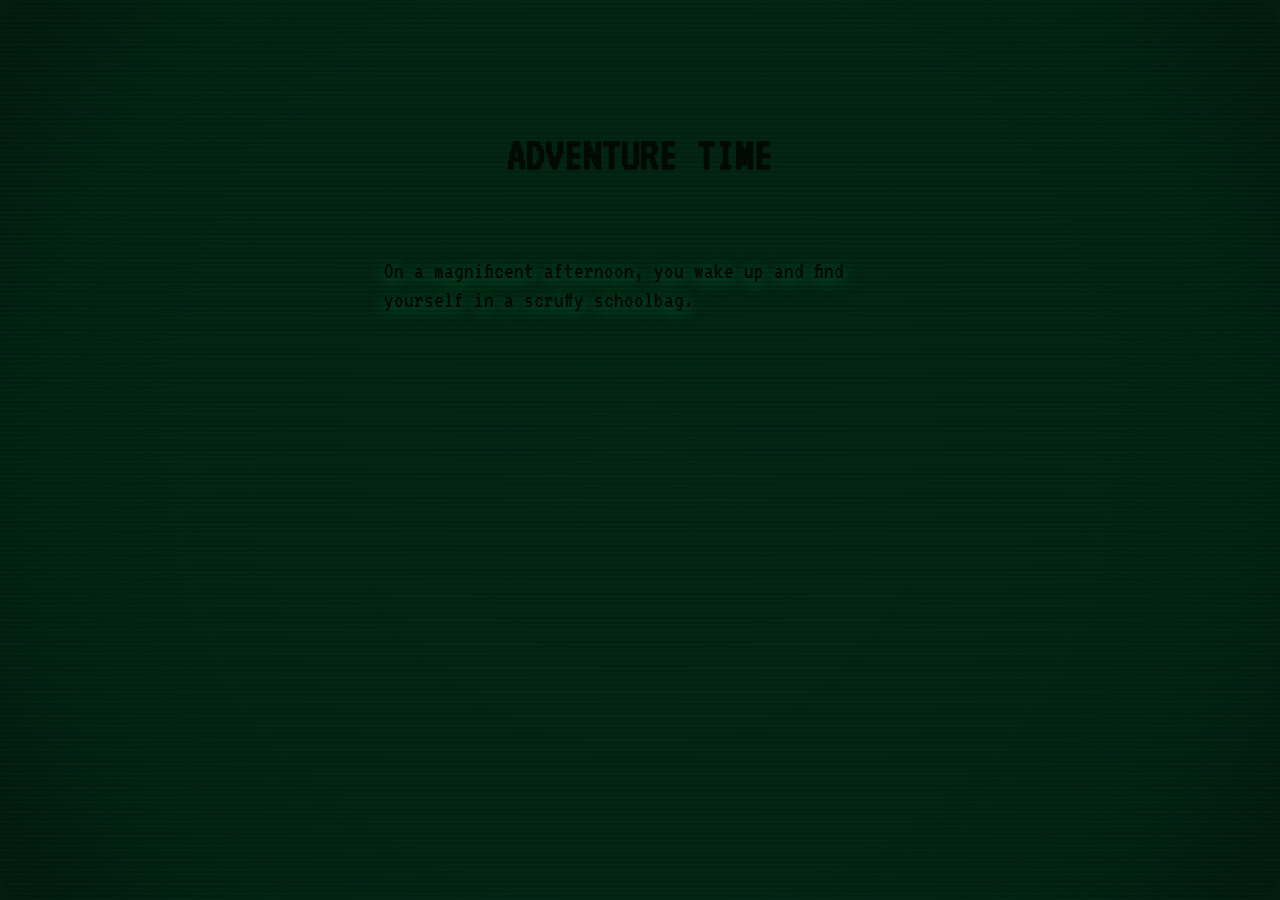
<file: adventure.html>
<!DOCTYPE html>
<html lang="en">

<head>
    <meta charset="utf-8">

    <!-- Always force latest IE rendering engine (even in intranet) & Chrome Frame
		Remove this if you use the .htaccess -->
    <meta http-equiv="X-UA-Compatible" content="IE=edge,chrome=1">

    <title>Adventure Time</title>
    <meta name="description" content="">
    <meta name="author" content="Kate">

    <meta name="viewport" content="width=device-width; initial-scale=1.0">

    <!-- Replace favicon.ico & apple-touch-icon.png in the root of your domain and delete these references -->

    <link rel="stylesheet" href="css/adventure.css">
</head>

<body>
<!-- <div class="emblem">
   
</div> -->
<div class="frame ">
    <h1>Adventure Time</h1>
    <div class="output " id="content">
       
    </div>
<div class="piece scanlines noclick"></div>
<div class="piece glow noclick"></div>
</div>
</body>
<script src="js/vendor/jquery.min.js"></script>
<!-- <script src="js/vendor/seedrandom.js"></script>
<script src="js/tracery/mods-eng-basic.js"></script> -->
<script src="js/tracery.min.js"></script>
<script src="js/adventure.js"></script>

</html>
</file>
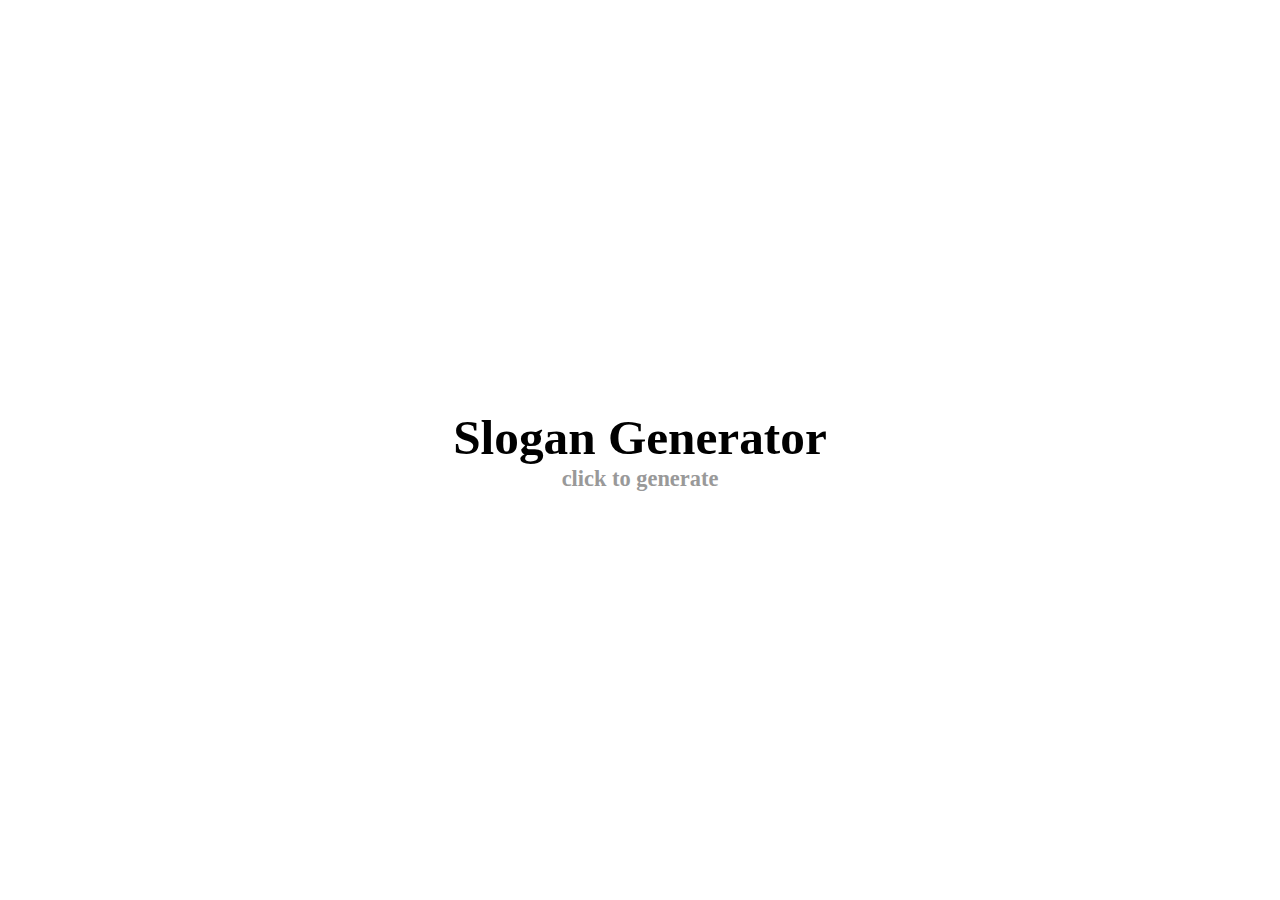
<file: slogan.html>
<!DOCTYPE html>
<html lang="en">
<head>
    <meta charset="UTF-8">
    <meta name="viewport" content="width=device-width, initial-scale=1.0">
    <meta http-equiv="X-UA-Compatible" content="ie=edge">
    <!-- <style ></style> -->
    <link rel="icon" href="./favicon.ico">
    <link rel="stylesheet" href="css/sloganstyle.css">
   
    <!-- <script type="text/paperscript" canvas="canvas"> -->
    <title>Slogan Generator</title>
</head>
<body id="main">
  <div id="slo" class="slogan" onclick="generateNew()"></div>




    <script type="text/javascript" src="js/sloganapp.js"></script>
</body>
</html>
</file>
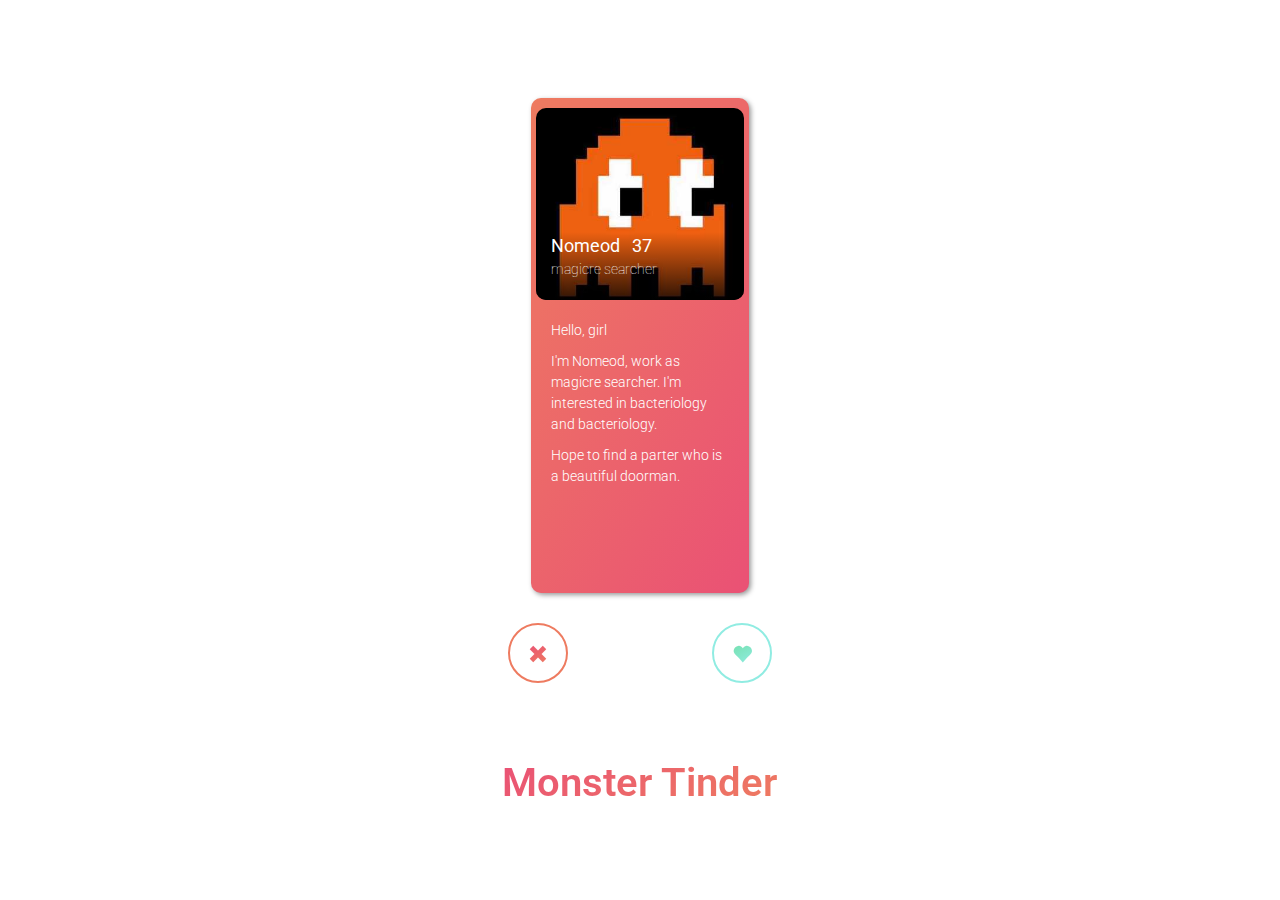
<file: monster/adventure.html>
<!DOCTYPE html>
<html lang="en">

<head>
    <meta charset="utf-8">

    <!-- Always force latest IE rendering engine (even in intranet) & Chrome Frame
		Remove this if you use the .htaccess -->
    <meta name="viewport" content="width=device-width, initial-scale=1.0">
    <meta http-equiv="X-UA-Compatible" content="ie=edge">
    <title>Adventure Time</title>
    <meta name="description" content="">
    <meta name="author" content="Kate">

    <meta name="viewport" content="width=device-width; initial-scale=1.0">
    <script src="js/vendor/jquery.min.js"></script>
    <link rel="stylesheet" type="text/css" href="css/bootstrap-theme.min.css">
    <link rel="stylesheet" type="text/css" href="css/bootstrap.min.css">
    <!-- Replace favicon.ico & apple-touch-icon.png in the root of your domain and delete these references -->
    <link rel="stylesheet" type="text/css" href="css/animate.css">
    <!-- <script src="https://code.jquery.com/jquery-3.2.1.slim.min.js" integrity="sha384-KJ3o2DKtIkvYIK3UENzmM7KCkRr/rE9/Qpg6aAZGJwFDMVNA/GpGFF93hXpG5KkN" crossorigin="anonymous"></script> -->

    <script src="js/jquery-3.2.1.min.js"></script>

    <script src="js/bootstrap.min.js" type="text/javascript"></script>

    <script src="js/jquery-ui.min.js"></script>
    <link rel="stylesheet" type="text/css" href="css/adventure.css">
</head>

<body>
    <!-- <div class="emblem">
   
</div> -->
    <div class="row bigcon">
        <div id="content" class="card col-sm-offset-4 col-lg-offset-5 col-lg-2 col-sm-4 ">
        </div>
    </div>
    <div class="row ">
        <div class="col-sm-offset-4 col-sm-4 btnlist ">
            <div class="col-sm-6 btncon">
                <div class="btnr cancel" onclick="moveleft()">
                    <span class="glyphicon glyphicon-remove" aria-hidden="true"></span>
                </div>
            </div>
            <div class="col-sm-6 btncon">
                <div class="btnr heart" onclick="moveright()">
                    <span class="glyphicon glyphicon-heart" aria-hidden="true"></span>
                </div>
            </div>


        </div>
    </div>
    <div class="row ">
       <div  class="col-sm-offset-4 col-sm-4" style="display: flex;justify-content: center; padding: 80px 0;"><span class=" title"> Monster Tinder</span></div>
        
       </div>

    <!-- j -->
</body>

<!-- <script src="js/vendor/seedrandom.js"></script>
<script src="js/tracery/mods-eng-basic.js"></script> -->
<script src="js/tracery.min.js"></script>
<script src="js/adventure.js"></script>

</html>
</file>
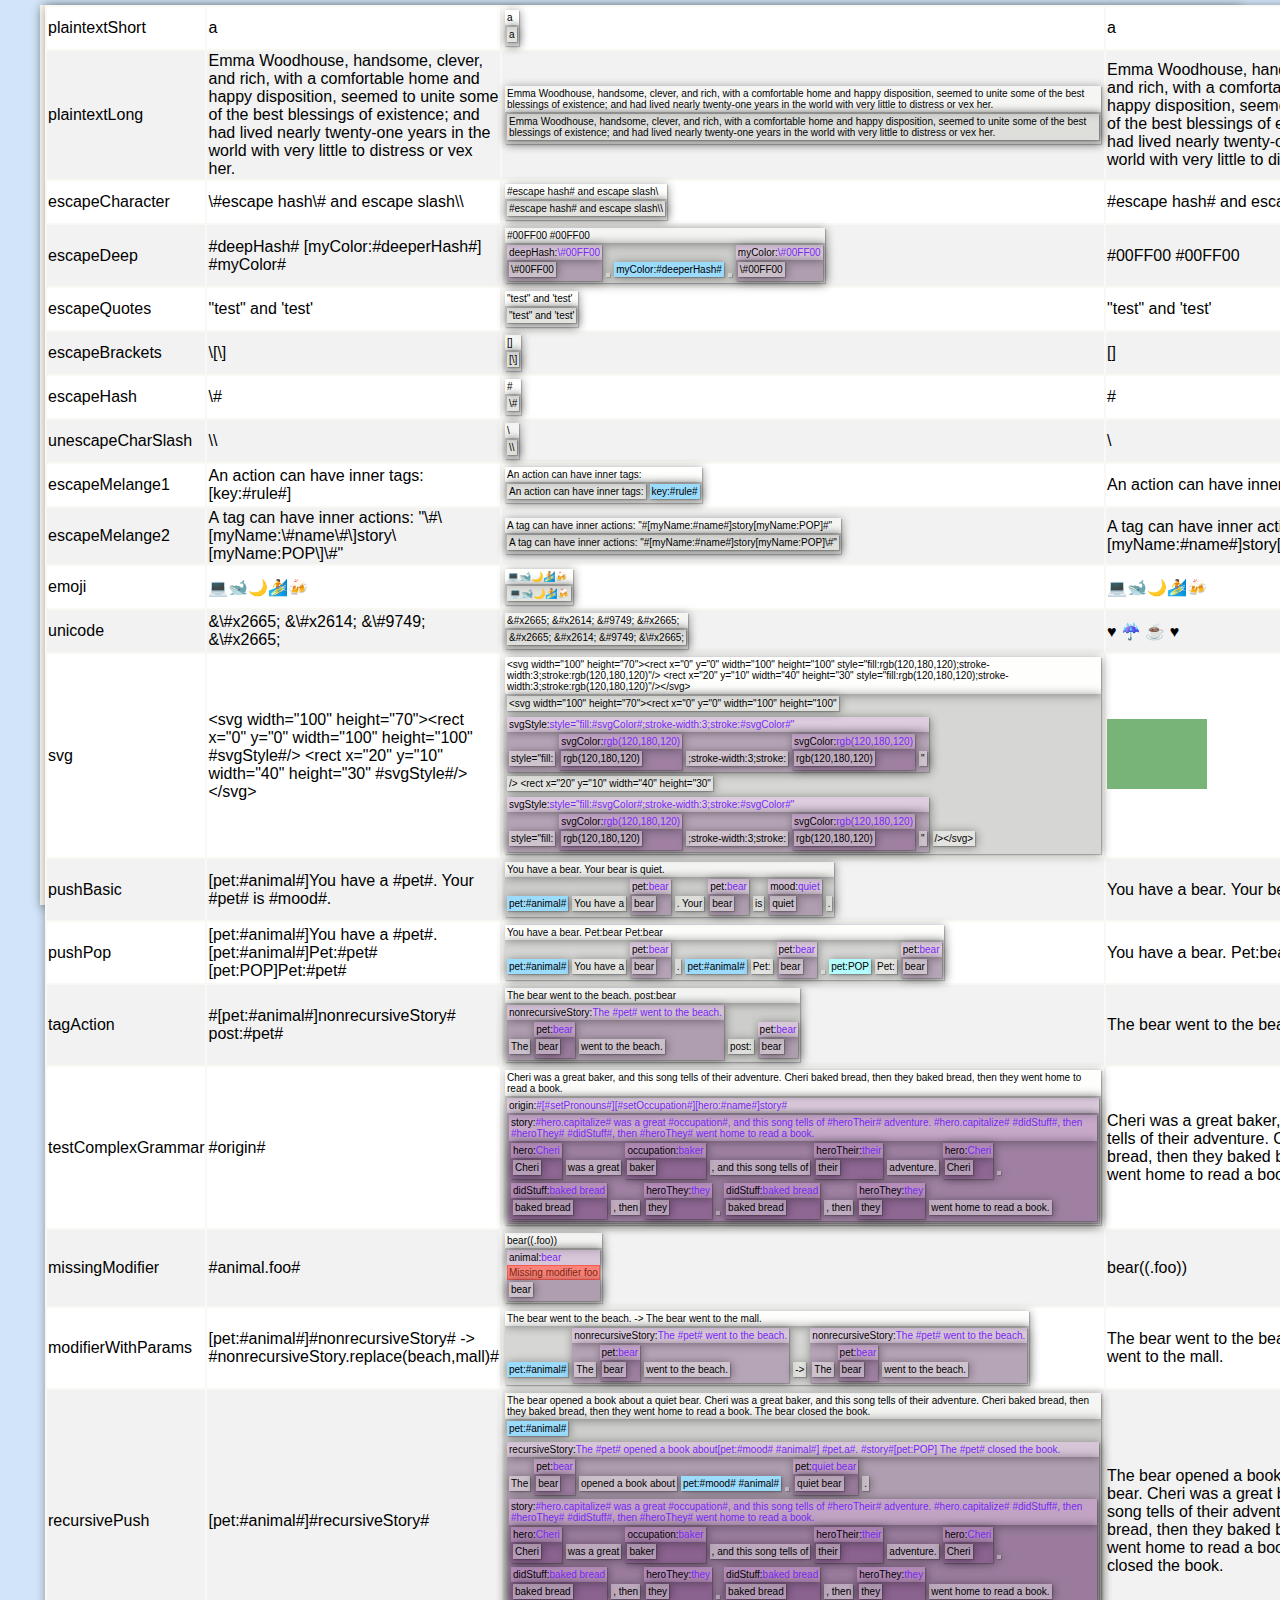
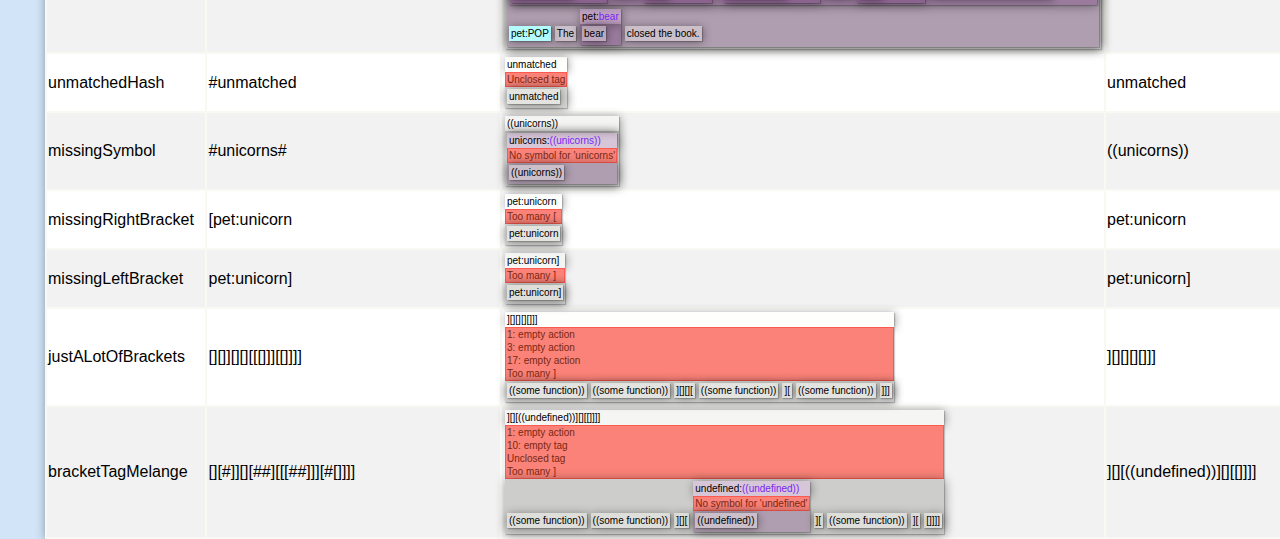
<file: monster/tests.html>
<!DOCTYPE html>
<html lang="en">
	<head>
		<meta charset="utf-8">

		<!-- Always force latest IE rendering engine (even in intranet) & Chrome Frame
		Remove this if you use the .htaccess -->
		<meta http-equiv="X-UA-Compatible" content="IE=edge,chrome=1">

		<title>Testing Tracery</title>
		<meta name="description" content="">
		<meta name="author" content="Kate">

		<meta name="viewport" content="width=device-width; initial-scale=1.0">

		<!-- Replace favicon.ico & apple-touch-icon.png in the root of your domain and delete these references -->
		<link rel="shortcut icon" href="/favicon.ico">
		<link rel="apple-touch-icon" href="/apple-touch-icon.png">
		<link rel="stylesheet" href="css/test.css">
	</head>

	<body>
		<div id='main-col'>
			<table id="test-table">

			</table>
		</div>
	</body>
	<script src="js/vendor/jquery.min.js"></script>
	<script src="js/vendor/seedrandom.js"></script>
	<script src="js/tracery/mods-eng-basic.js"></script>
	<script src="js/tracery/tracery.js"></script>
	<script src="js/test.js"></script>

</html>
</file>
<file: css/adventure.css>
@import url(https://fonts.googleapis.com/css?family=VT323);
* {
    box-sizing: border-box;
}

@keyframes color-spark {
    0% {
        color: #14fdce;
    }
    10% {
        color: #12ba95;
    }
    70% {
        color: #14fdce;
    }
    78% {
        color: #12ba95;
    }
    90% {
        color: #14fdce;
    }
    100% {
        color: #12ba95;
    }
}

body {
    background: #383838;
    /* color: #14fdce; */
    animation: color-spark 1000ms infinite;
    font-family: 'VT323';
    font-size: 24px;
    -webkit-font-smoothing: none;
    line-height: 1.2;
    margin: 0;
}

h1 {
    margin: auto;
    height: 10vh;
    width: 100vh;
    text-align: center;
    font-size: 3rem;
    margin-bottom: 1rem;
    text-transform: uppercase;
}

p {
    margin-bottom: 1rem;
}

.btn {
    margin-top: 4rem;
    min-width: 25vw;
    max-width: 30vw;
    margin-left: auto;
    margin-right: auto;
    text-align: center;
    cursor: pointer;
    color: #14fdce;
    padding: 10px 15px;
    border: solid #14fdce 1px;
    border-radius: 10px;
}

.btn:hover {
    margin-top: 4rem;
    min-width: 25vw;
    max-width: 30vw;
    margin-left: auto;
    margin-right: auto;
    text-align: center;
    cursor: pointer;
    color: #031e11;
    background: #14fdce;
    /* padding: 10px 15px;
    border: solid #14fdce 1px;
    border-radius: 10px; */
}

.frame {
    height: 100vh;
    width: 100vw;
    display: flex;
    background-color: #031e11;
    margin: 0;
    flex-wrap: wrap;
}

@-webkit-keyframes crt-output {
    0% {
        opacity: 0.2;
    }
    50% {
        opacity: 1;
    }
}

@keyframes crt-output {
    0% {
        opacity: 0.2;
    }
    50% {
        opacity: 1;
    }
}

.output {
    -webkit-animation: crt-output 10ms infinite;
    animation: crt-output 10ms infinite;
    overflow: scroll;
    background-color: #031e11;
    /* position: absolute; */
    margin: auto;
    height: 60vh;
    width: 100vw;
    padding-left: 30vw;
    padding-right: 30vw;
    /* padding: 3rem 2rem; */
    pointer-events: auto;
    text-shadow: 0rem 0.2rem 1rem #0c7b46;
    margin-top: 0;
    /* z-index: -1; */
    /* display: flex; */
}

.scanlines {
    background: linear-gradient(to bottom, rgba(255, 255, 255, 0), rgba(255, 255, 255, 0) 50%, rgba(0, 0, 0, 0.2) 70%, rgba(0, 0, 0, 0.2));
    background-size: 100% 0.3rem;
    border-radius: 2rem;
    position: absolute;
}

.piece {
    display: block;
    height: 100%;
    left: 0;
    top: 0;
    width: 100%;
}

.noclick {
    pointer-events: none;
}

.glow {
    -webkit-animation: crt-glow 60s infinite;
    animation: crt-glow 60s infinite;
    background: radial-gradient(circle at center, #1bd459 0%, rgba(27, 212, 89, 0.88) 58%, rgba(21, 235, 92, 0.57) 80%, rgba(19, 94, 29, 0.27) 93%, rgba(10, 23, 12, 0) 100%);
    opacity: 0.05;
    pointer-events: none;
    position: fixed;
}
</file>
<file: css/sloganstyle.css>
@import url('https://fonts.googleapis.com/css?family=Abril+Fatface|Anton|Berkshire+Swash|Bitter|Black+Han+Sans|Bree+Serif|Fjalla+One|Gugi|Jua|Lobster|Stylish');
#main {
    align-content: center;
    justify-content: center;
    height: 100vh;
    flex-wrap: wrap;
    display: flex;
    margin: 0;
}

.slogan {
    font-size: 2.5em;
    margin: auto;
    font-weight: 600;
    max-width: 60vw;
    cursor: pointer;
    /* min-height: 50vh; */
    padding:10vw;
    display: flex;
    align-content: center;
    justify-content: center;
}
</file>
<file: monster/css/adventure.css>
/* @import url(https://fonts.googleapis.com/css?family=VT323); */

@import url('https://fonts.googleapis.com/css?family=Roboto:100,300,400,500,700');
@import url('https://fonts.googleapis.com/css?family=Tajawal:200,300,400,500,700');
@keyframes moveleft {
    0% {
        transform: rotate(0deg);
    }
    50% {
        transform: rotate(-45deg) translate(-60vw, -40vh);
    }
    100% {
        transform: rotate(0deg);
    }
}

@keyframes moveright {
    0% {
        transform: rotate(0deg);
    }
    50% {
        transform: rotate(45deg) translate(60vw, -40vh);
    }
    100% {
        transform: rotate(0deg);
    }
}

.right {
    animation: moveright 1.5s;
}

.left {
    animation: moveleft 1.5s;
}

.card {
    background: #eee;
    /* /* width: 300px; */
    height: 55vh;
    font-size: 14px;
    padding: 10px 20px;
    line-height: 1.5;
    border-radius: 10px;
    box-shadow: #999 2px 2px 5px;
    background-image: linear-gradient(120deg, #ee7b60 0%, #e94979 120%);
}

.ava {
    width: 100%;
    height: auto;
}

.text {
    margin-top: 20px;
    font-weight: 300;
    color: #FFF;
}

@media (min-width: 780px) {
    .pic {
        height: 30vw;
        border-radius: 10px;
        /* margin: 0 5px 0 5px; */
        /* background-size: cover;
    background-repeat: no-repeat; */
    }
    .intro {
        border-bottom-left-radius: 10px;
        border-bottom-right-radius: 10px;
        /* position: absolute; */
        margin-top: calc(30vw - 68px);
        bottom: 0px;
        color: #fff;
        padding-bottom: 20px;
        background: linear-gradient(to bottom, rgba(255, 255, 255, 0), rgba(0, 0, 0, 0.8));
    }
}

@media (min-width: 1200px) {
    .pic {
        height: 15vw;
        border-radius: 10px;
        /* margin: 0 5px 0 5px; */
        /* background-size: cover;
    background-repeat: no-repeat; */
    }
    .intro {
        border-bottom-left-radius: 10px;
        border-bottom-right-radius: 10px;
        /* position: absolute; */
        margin-top: calc(15vw - 68px);
        bottom: 0px;
        color: #fff;
        padding-bottom: 20px;
        background: linear-gradient(to bottom, rgba(255, 255, 255, 0), rgba(0, 0, 0, 0.8));
    }
}

.name {
    font-size: 18px;
    font-weight: 400;
}

.job {
    font-weight: 100;
}

body {
    /* background: #383838; */
    /* color: #14fdce; */
    /* animation: color-spark 1000ms infinite; */
    /* font-family: 'VT323'; */
    /* font-size: 24px; */
    /* -webkit-font-smoothing: none; */
    font-family: 'Roboto', sans-serif;
    /* font-family: -apple-system, BlinkMacSystemFont, 'Segoe UI', Roboto, Oxygen, Ubuntu, Cantarell, 'Open Sans', 'Helvetica Neue', sans-serif; */
    font-weight: 200;
    margin: 0;
}

.bigcon {
    margin-top: calc(10% - 30px);
}

.btnlist {
    padding-top: 30px;
    display: flex;
    /* justify-content: space-between; */
}

.btncon {
    display: flex;
    justify-content: center;
}

.btnr {
    width: 60px;
    height: 60px;
    display: flex;
    align-content: center;
    justify-content: center;
    cursor: pointer;
    border-radius: 35px;
    border-width: 2px;
    border-style: solid;
}

.heart {
    border-color: #90ece2;
    /* border: solid 2px; */
    /* border-image: linear-gradient(120deg, #90ece2 0%, #70dea4 120%); */
    /* border-image: linear-gradient(to bottom, rgba(255, 255, 255, 0), rgba(0, 0, 0, 0.8)); */
}

.cancel {
    border-color: #ee7b60;
}

.heart:hover {
    border: none;
    /* background-color: #e97b72; */
    background-image: linear-gradient(120deg, #90ece2 0%, #70dea4 120%);
}

.cancel:hover {
    border: none;
    /* background-color: #4bc0ea; */
    background-image: linear-gradient(120deg, #ee7b60 0%, #e94979 120%);
}

.btnr span {
    margin: auto;
    font-size: 20px;
}

.heart:hover .glyphicon-heart,
.cancel:hover .glyphicon-remove {
    /* color: #fff; */
    -webkit-background-clip: text;
    -webkit-text-fill-color: #fff;
}

.glyphicon-heart {
    background: -webkit-linear-gradient(120deg, #90ece2 0%, #70dea4 120%);
    -webkit-background-clip: text;
    -webkit-text-fill-color: transparent;
    /* color: #4bc0ea; */
    /* background-image: linear-gradient(120deg, #90ece2 0%, #70dea4 120%); */
}

.glyphicon-remove {
    /* color: #e97b72; */
    background: -webkit-linear-gradient(120deg, #ee7b60 0%, #e94979 120%);
    -webkit-background-clip: text;
    -webkit-text-fill-color: transparent;
}

.title {
    text-align: center;
    font-size: 40px;
    font-weight: 600;
    align-content: center;
    display: flex;
    line-height: 40px;
    background: -webkit-linear-gradient(120deg, #ee7b60 0%, #e94979 120%);
    -webkit-background-clip: text;
    -webkit-text-fill-color: transparent;
}
</file>
<file: monster/css/test.css>
html {
	padding:0px;
	margin:0px;
	height:100%;
	font-family:"Trebuchet MS",Helvetica,sans-serif;
}
body {
	background-color:rgba(30, 126, 220, .2);
	padding:0px;
	margin:0px;
	height:100%;
}
#main-col {
	position:relative;
	margin:0px auto;
	max-width:1200px;
	height:100%;padding 16px;
	background-color:rgba(250, 248, 242, 1);
	box-shadow:1px 2px 10px rgba(0,0, 0, .4);
}
table {
	background-color:rgba(250, 248, 242, 1);
	margin:5px;
	box-shadow:1px 1px 10px rgba(0,0, 0, .4);
}
tr:nth-child(even) {
	background-color:#f2f2f2
}
tr:nth-child(odd) {
	background-color:#ffffff
}
.tracery-expansion-root {
	min-width:600px;
}
.tracery-exp {
	display:inline-block;
	margin:2px;
	box-shadow:1px 1px 1px rgba(0,0, 0, .2);
	background-color:rgba(250, 248, 242, .2);
}
.tracery-exp-type1 {
	background-color:rgba(220, 0, 242, .1);
}
.tracery-exp-push {
	background-color:rgba(130, 210, 252, 1);
}
.tracery-exp-pop {
	background-color:rgba(160, 250, 252, 1);
}
.tracery-exp-symbol {
}
.tracery-exp-childrule {
	color:rgba(120, 40, 242, 1);
}
.tracery-exp-errors {
	font-size:8px;
	box-sizing:border-box;
	padding:1px;
	color:rgba(120, 40, 20, 1);
	background-color:rgba(250, 90, 80, 1);
}
.tracery-exp-error {
	font-size:10px;
	box-sizing:border-box;
	padding:1px;
	color:rgba(120, 40, 20, 1);
	background-color:rgba(250, 190, 180, .4);
}
.tracery-exp-header {
	box-sizing:border-box;
	padding:2px;
	font-size:10px;
	width:100%;
	overflow:hidden;
	box-shadow:1px 1px 10px rgba(0,0, 0, .4);
	background-color:rgba(255, 255, 255, .2);
}
.tracery-exp-contents {
	box-shadow:1px 1px 10px rgba(0,0, 0, .4);
	background-color:rgba(55, 55, 55, .2);
}
</file>
